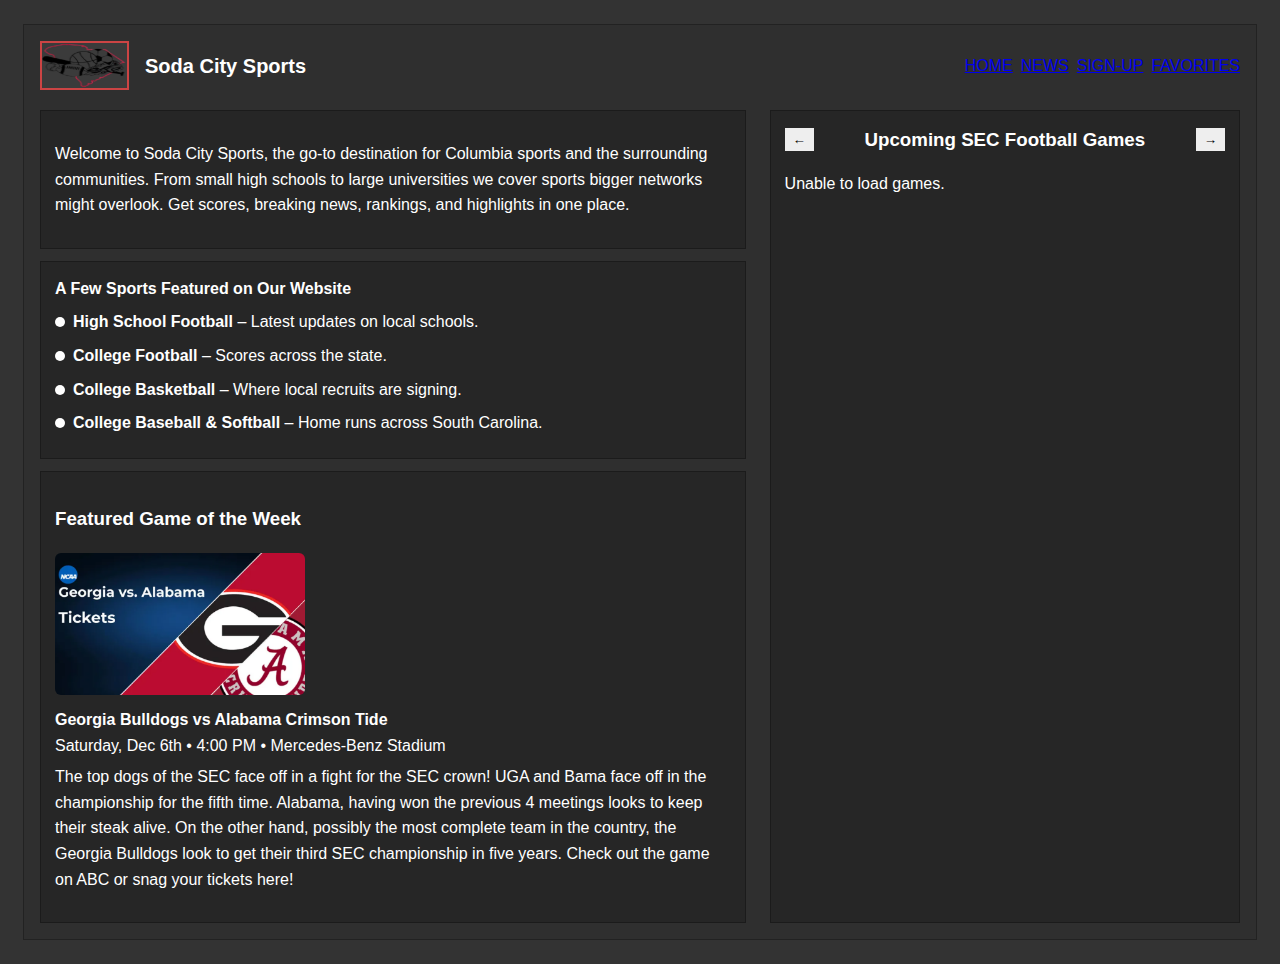
<file: index.html>
<!DOCTYPE html>
<html lang="en">
<head>
  <meta charset="utf-8" />
  <meta name="viewport" content="width=device-width, initial-scale=1" />
  <title>Soda City Sports</title>

  <link rel="stylesheet" href="styles.css">
</head>
<body>
  <div class="container">
    <header class="top">
      <img src="images/sodaCitysportslogo.png" alt="Soda City Sports logo" class ="logo">
      <h1>Soda City Sports</h1>
      <nav aria-label="Main">
        <a href="index.html"> HOME</a>
        <a href="newspage.html">NEWS</a>
        <a href="sign-up.html">SIGN-UP</a>
        <a href="favorites.html">FAVORITES</a>
      </nav>
    </header>

    <section class="grid">
      <!-- Left column -->
      <div>
        <div class="card">
          <p>
            Welcome to Soda City Sports, the go-to destination for Columbia sports and the
            surrounding communities. From small high schools to large universities we cover sports
            bigger networks might overlook. Get scores, breaking news, rankings, and highlights in one place.
          </p>
        </div>

        <div class="card" style="margin-top:12px">
          <strong>A Few Sports Featured on Our Website</strong>
          <ul class="bullets">
            <li><span class="dot"></span><div><strong>High School Football</strong> – Latest updates on local schools.</div></li>
            <li><span class="dot"></span><div><strong>College Football</strong> – Scores across the state.</div></li>
            <li><span class="dot"></span><div><strong>College Basketball</strong> – Where local recruits are signing.</div></li>
            <li><span class="dot"></span><div><strong>College Baseball & Softball</strong> – Home runs across South Carolina.</div></li>
          </ul>
        </div>

        
        <section class="card" style="margin-top:12px;">
          <h3>Featured Game of the Week</h3>
          
          <div style="display:flex; gap:12px; align-items:center; flex-wrap:wrap;">
            <img src="images/UGAvsBAMA.png" 
                  alt="Featured Game of the Week"
                  style="width:250px; border-radius:6px; object-fit:cover;">

            <div>
              <p style="margin:0;">
                <strong>Georgia Bulldogs vs Alabama Crimson Tide</strong><br>
                Saturday, Dec 6th • 4:00 PM • Mercedes-Benz Stadium
              </p>
              <p style="margin-top:6px;">
                The top dogs of the SEC face off in a fight for the SEC crown! UGA and Bama face off in the championship for the fifth time.
                Alabama, having won the previous 4 meetings looks to keep their steak alive. On the other hand, possibly the most complete team 
                in the country, the Georgia Bulldogs look to get their third SEC championship in five years. Check out the game on ABC or snag your tickets here!
              </p>
            </div>
          </div>
        </section>
      </div>

    
      <aside class="panel">

        <div style="display:flex; align-items:center; justify-content:space-between; margin-bottom:8px;">
          <button id="sport-prev" style="border:none; background:#eee; padding:4px 8px; cursor:pointer;">←</button>
          <h3 id="sport-title" style="margin:0; text-align:center; flex:1;">
            Upcoming SEC Football Games
          </h3>
          <button id="sport-next" style="border:none; background:#eee; padding:4px 8px; cursor:pointer;">→</button>
        </div>

        <div id="sport-football" class="sport-panel">
          <div id="sec-football">Loading SEC football games...</div>
        </div>

        <div id="sport-mbb" class="sport-panel" style="display:none;">
          <div id="sec-mbb">Loading SEC men’s basketball games...</div>
        </div>

        <div id="sport-wbb" class="sport-panel" style="display:none;">
          <div id="sec-wbb">Loading SEC women’s basketball games...</div>
        </div>

      </aside>
    </section>
  </div>

<script>
  function formatDateTime(isoString) {
    const d = new Date(isoString);
    if (Number.isNaN(d.getTime())) return isoString || "";

    const date = d.toLocaleDateString(undefined, { month: "short", day: "numeric" });
    const time = d.toLocaleTimeString(undefined, { hour: "numeric", minute: "2-digit" });

    return date + " • " + time;
  }

  const SPORTS = [
    {
      id: "sport-football",
      containerId: "sec-football",
      title: "Upcoming SEC Football Games",
      url: "https://site.api.espn.com/apis/site/v2/sports/football/college-football/scoreboard?groups=8"
    },
    {
      id: "sport-mbb",
      containerId: "sec-mbb",
      title: "Upcoming SEC Men’s Basketball Games",
      url: "https://site.api.espn.com/apis/site/v2/sports/basketball/mens-college-basketball/scoreboard?groups=23"
    },
    {
      id: "sport-wbb",
      containerId: "sec-wbb",
      title: "Upcoming SEC Women’s Basketball Games",
      url: "https://site.api.espn.com/apis/site/v2/sports/basketball/womens-college-basketball/scoreboard?groups=23"
    }
  ];

  async function loadSecGames(sport) {
    const container = document.getElementById(sport.containerId);
    if (!container) return;

    try {
      const res = await fetch(sport.url);
      if (!res.ok) throw new Error("HTTP " + res.status);

      const data = await res.json();
      const events = data.events || [];

      if (!events.length) {
        container.innerHTML = "<p>No games this week.</p>";
        return;
      }

      const upcoming = events.filter(ev => {
        const comp = ev.competitions?.[0];
        const state = comp?.status?.type?.state;
        return state === "pre" || state === "in";
      });

      const gamesToShow = (upcoming.length ? upcoming : events).slice(0, 5);

      let html = "";
      gamesToShow.forEach(ev => {
        const comp = ev.competitions?.[0];
        if (!comp) return;

        const home = comp.competitors.find(c => c.homeAway === "home");
        const away = comp.competitors.find(c => c.homeAway === "away");

        html += `
          <div style="border-bottom:1px solid #ddd; padding:6px 0; font-size:0.9rem;">
            <strong>${away?.team?.displayName || "Away"}</strong>
            @
            <strong>${home?.team?.displayName || "Home"}</strong><br>
            <small>${formatDateTime(ev.date)}</small>
          </div>
        `;
      });

      container.innerHTML = html;
    } catch (err) {
      console.error("SEC Error:", err);
      container.innerHTML = "<p>Unable to load games.</p>";
    }
  }

  let currentSport = 0;

  function showSport(i) {
    SPORTS.forEach((sport, idx) => {
      document.getElementById(sport.id).style.display = idx === i ? "block" : "none";
    });
    document.getElementById("sport-title").textContent = SPORTS[i].title;
    currentSport = i;
  }

  function nextSport() {
    showSport((currentSport + 1) % SPORTS.length);
  }

  function prevSport() {
    showSport((currentSport - 1 + SPORTS.length) % SPORTS.length);
  }

  document.addEventListener("DOMContentLoaded", () => {
    SPORTS.forEach(loadSecGames);

    document.getElementById("sport-next").addEventListener("click", nextSport);
    document.getElementById("sport-prev").addEventListener("click", prevSport);

    showSport(0);
  });
</script>

</body>
</html>
</file>
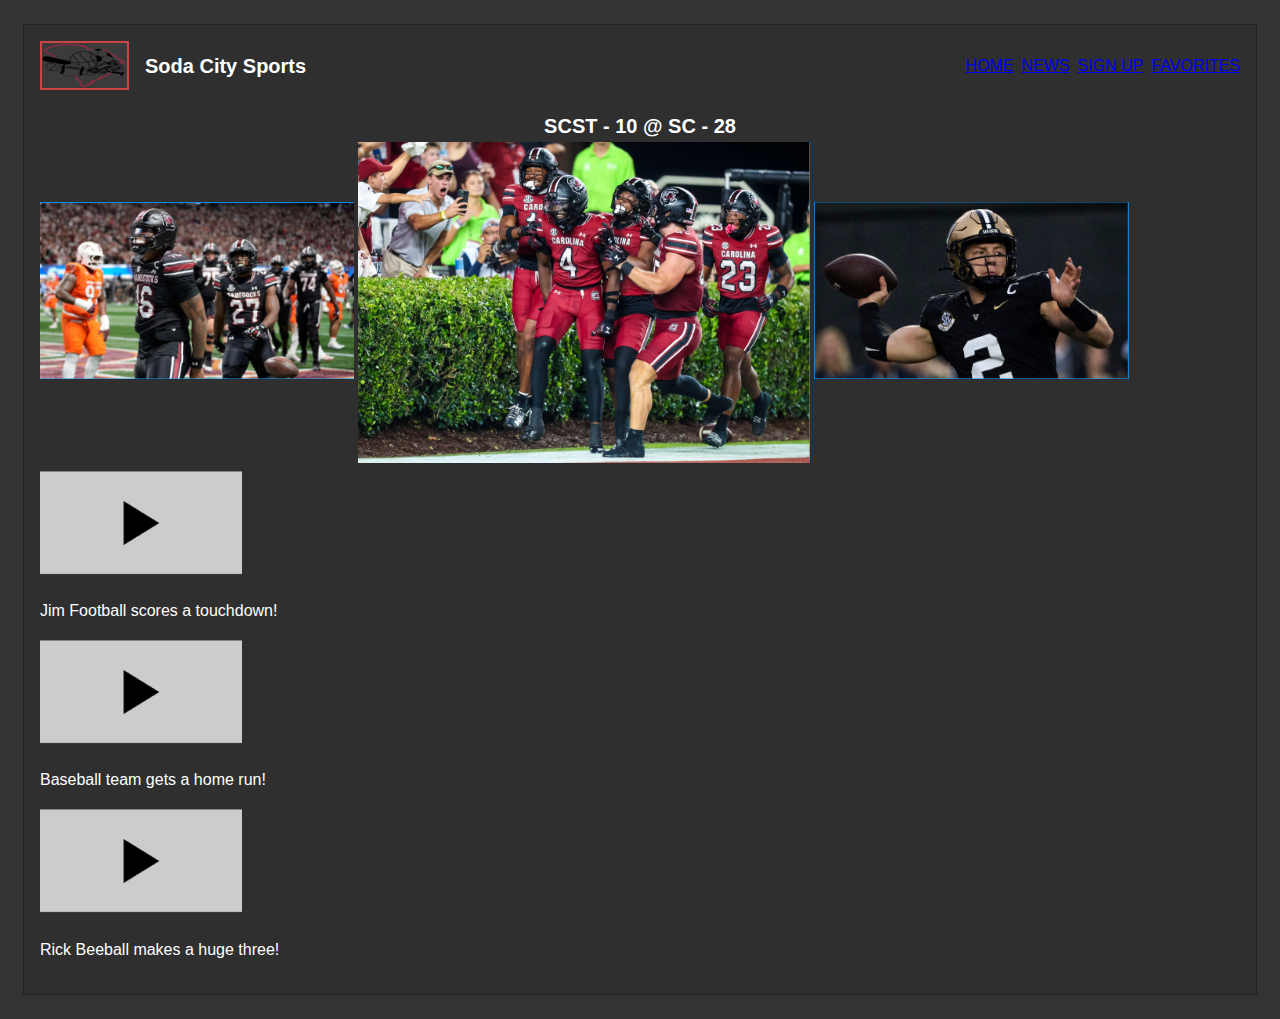
<file: favorites.html>
<!DOCTYPE html>
<html lang="en">
<head>
    <meta charset="utf-8">
    <meta name="viewport" content="width=device-width, initial-scale=1">
    <title>Soda City Sports Favorites</title>
    <link rel="stylesheet" href="styles.css">
    <style>
            .score h1 {
               text-align: center;
            }
            .articles {
                margin:auto
            }
            .articles .left, .right{
                height: 177px;
                padding-bottom: 7%;
            }
            .articles .mid {
                height: 321px;
            }
    </style>
</head>

<body>
    <div class="container">
        <header class="top">
            <img src="images/sodaCitysportslogo.png" alt="Soda City Sports logo" class ="logo">
            <h1>Soda City Sports</h1>
            <nav aria-label="main">
                <a href="index.html">HOME</a>
                <a href="newspage.html">NEWS</a>
                <a href="sign-up.html">SIGN UP</a>
                <a href="favorites.html">FAVORITES</a>
            </nav>
        </header>
        <div class="score">
            <h1>SCST - 10 @ SC - 28</h1>
        </div>
        <div class="articles">
            <img src="images/VT-win.png" alt ="Sellers celebrates a touchdown." class ="left">
            <img src="images/middle.png" alt ="SC players celebrate after scoring." class="mid">
            <img src="images/pavia.png" alt ="Vanderbilt quarterback Diego Pavia." class="right">
        </div>
        <div class="highlights">
            <img src="images/vid-placeholder.png" alt="A placeholder thumbnail for highlight videos." class="thumb">
            <p>Jim Football scores a touchdown!</p>
            <img src="images/vid-placeholder.png" alt="A placeholder thumbnail for highlight videos." class="thumb">
            <p>Baseball team gets a home run!</p>
            <img src="images/vid-placeholder.png" alt="A placeholder thumbnail for highlight videos." class="thumb">
            <p>Rick Beeball makes a huge three!</p>
        </div>
    </body>
</div>
</html>
</file>
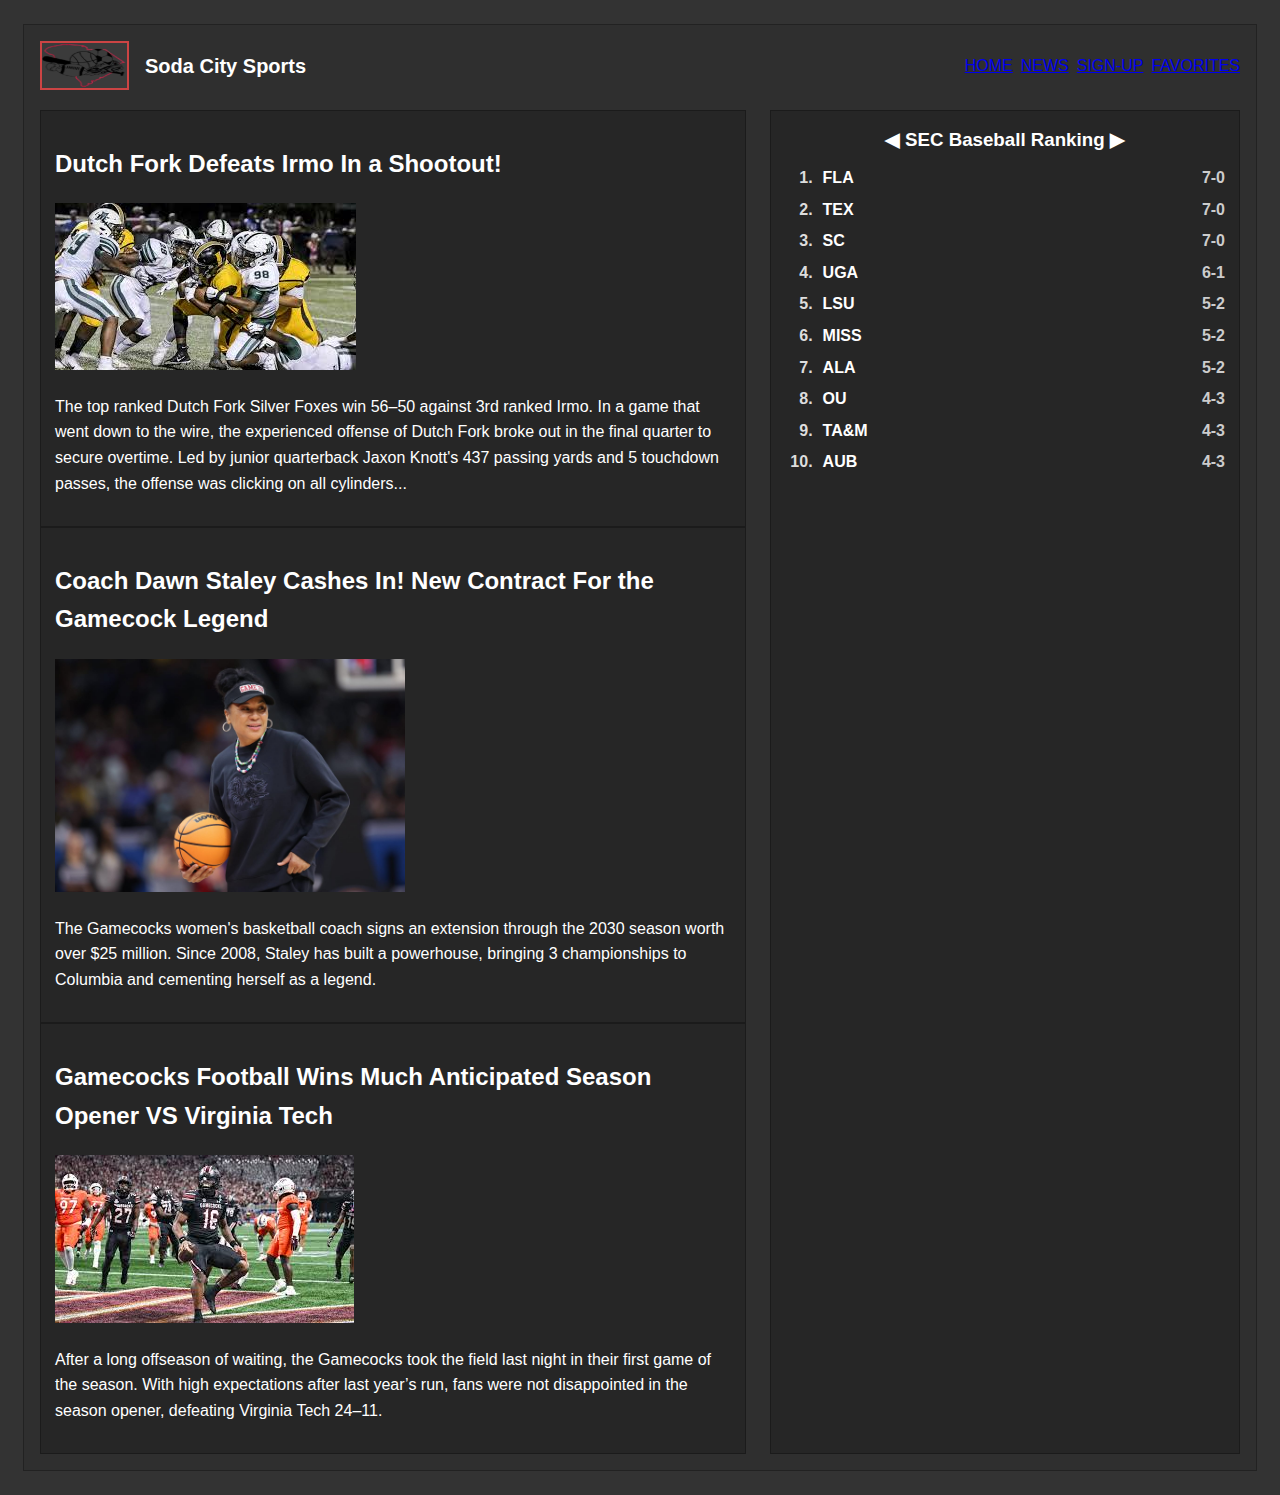
<file: newspage.html>
<!DOCTYPE html>
<html lang="en">
<head>
  <meta charset="utf-8" />
  <title>Soda City Sports — News</title>
  <link rel="stylesheet" href="styles.css" />
</head>
<body>
  <div class="container">

    
    <header class="top">
      <img class="logo" src="images/sodaCitysportslogo.png" alt="Soda City Sports logo" />
      <h1>Soda City Sports</h1>

      <nav aria-label="Main">
        <a href="index.html"> HOME</a>
        <a href="newspage.html">NEWS</a>
        <a href="sign-up.html">SIGN-UP</a>
        <a href="favorites.html">FAVORITES</a>
      </nav>
    </header>

    
    <main class="grid">
      
      <section aria-label="Top Stories">

        <article class="card">
          <h2>Dutch Fork Defeats Irmo In a Shootout!</h2>
          <img src="images/irmofootball.jpg" alt="Dutch Fork vs. Irmo game action" />
          <p>
            The top ranked Dutch Fork Silver Foxes win 56–50 against 3rd ranked Irmo. In a game
            that went down to the wire, the experienced offense of Dutch Fork broke out in the
            final quarter to secure overtime. Led by junior quarterback Jaxon Knott's 437 passing
            yards and 5 touchdown passes, the offense was clicking on all cylinders...
          </p>
        </article>

        <article class="card">
          <h2>Coach Dawn Staley Cashes In! New Contract For the Gamecock Legend</h2>
          <img src="images/dawnstaley.jpg" width="350px" alt="Coach Dawn Staley celebrates" />
            
          <p>
            The Gamecocks women's basketball coach signs an extension through the 2030 season worth
            over $25 million. Since 2008, Staley has built a powerhouse, bringing 3 championships
            to Columbia and cementing herself as a legend.
          </p>
        </article>

        <article class="card">
          <h2>Gamecocks Football Wins Much Anticipated Season Opener VS Virginia Tech</h2>
          <img src="images/sellersimg.jpg" alt="South Carolina football game" />
          <p>
            After a long offseason of waiting, the Gamecocks took the field last night in their
            first game of the season. With high expectations after last year’s run, fans were not
            disappointed in the season opener, defeating Virginia Tech 24–11.
          </p>
        </article>

      </section>

      
      <aside class="panel" aria-label="Rankings">
        <h3>
          <span aria-hidden="true">◀</span>
          SEC Baseball Ranking
          <span aria-hidden="true">▶</span>
        </h3>

        <ol class="rank">
          <li><span class="num">1.</span> <span class="team">FLA</span>  <span class="rec">7-0</span></li>
          <li><span class="num">2.</span> <span class="team">TEX</span>  <span class="rec">7-0</span></li>
          <li><span class="num">3.</span> <span class="team">SC</span>   <span class="rec">7-0</span></li>
          <li><span class="num">4.</span> <span class="team">UGA</span>  <span class="rec">6-1</span></li>
          <li><span class="num">5.</span> <span class="team">LSU</span>  <span class="rec">5-2</span></li>
          <li><span class="num">6.</span> <span class="team">MISS</span> <span class="rec">5-2</span></li>
          <li><span class="num">7.</span> <span class="team">ALA</span>  <span class="rec">5-2</span></li>
          <li><span class="num">8.</span> <span class="team">OU</span>   <span class="rec">4-3</span></li>
          <li><span class="num">9.</span> <span class="team">TA&amp;M</span> <span class="rec">4-3</span></li>
          <li><span class="num">10.</span> <span class="team">AUB</span> <span class="rec">4-3</span></li>
        </ol>
      </aside>
    </main>

  </div>
</body>
</html>
</file>
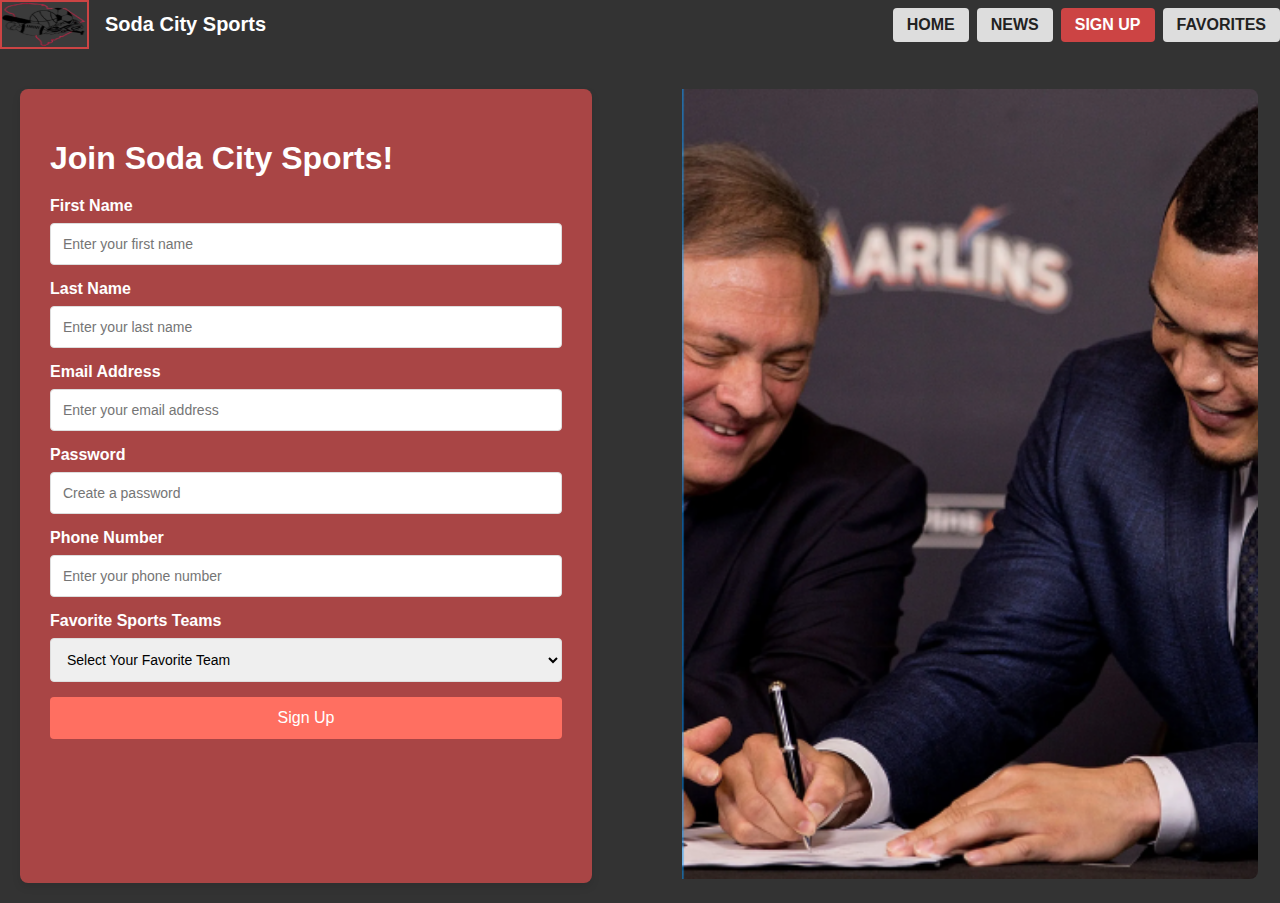
<file: sign-up.html>
<!DOCTYPE html>
<html lang="en">
<head>
    <meta charset="UTF-8">
    <meta name="viewport" content="width=device-width, initial-scale=1.0">
    <title>Soda City Sports Signup</title>
    <style>
        body {
            font-family: Arial, sans-serif;
            background-color: #333;
            margin: 0;
            padding: 0;
        }
        .top {
            display: flex;
            align-items: center;
            gap: 16px; 
            margin-bottom: 20px;
        }
        .logo {
            width: 85px;
            height: 45px;
            background: #1e1e1e;
            border: 2px 
            solid #c44;
        }
        .top h1 { margin: 0;
            font-size: 20px;
        }
        nav { margin-left: auto;
            display: flex;
            gap:8px;
        }
        nav span{padding: 8px 14px;
            border-radius: 4px;
            background: #ddd;
            color: #222;
            font-weight: bold;
        }
        nav .active{
            background :#c44;
            color: #fff
        }
        .container {
            width: 100%;
            max-width: 1440px;
            margin: 0 auto;
            padding: 20px;
            display: flex;
            justify-content: flex-start;
        }
        .signup-box {
            width: 40%; /* 40% width of the screen */
            background-color: #A94545;
            color: white;
            padding: 30px;
            border-radius: 8px;
            box-shadow: 0 4px 8px rgba(0, 0, 0, 0.1);
        }
        .sign {
            
            width: 576px;
            padding-left: 90px;
            border-radius: 8px;
        }
        h1 {
            text-align: left;
            color: white;
            font-size: 2em;
            margin-bottom: 20px;
        }
        form {
            display: flex;
            flex-direction: column;
        }
        label {
            margin-bottom: 8px;
            font-weight: bold;
            color: white;
        }
        input, select {
            padding: 12px;
            margin-bottom: 15px;
            border: 1px solid #ddd;
            border-radius: 4px;
            font-size: 14px;
        }
        input[type="submit"] {
            background-color: #FF6F61; /* Lighter red for button */
            color: white;
            border: none;
            cursor: pointer;
            font-size: 16px;
        }
        input[type="submit"]:hover {
            background-color: #FF4F3B;
        }
    </style>
</head>
<body>

    <header class="top">
            <img src="sodaCitysportslogo.png" alt="Soda City Sports logo" class ="logo">
            <h1>Soda City Sports</h1>
            <nav aria-label="main">
                <span>HOME</span>
                <span>NEWS</span>
                <span class="active">SIGN UP</span>
                <span>FAVORITES</span>
            </nav>
        </header>
    <div class="container">
        <div class="signup-box">
            <h1>Join Soda City Sports!</h1>
            <form action="/signup" method="POST">
                <!-- First Name -->
                <label for="first_name">First Name</label>
                <input type="text" id="first_name" name="first_name" required placeholder="Enter your first name">

                <!-- Last Name -->
                <label for="last_name">Last Name</label>
                <input type="text" id="last_name" name="last_name" required placeholder="Enter your last name">

                <!-- Email Address -->
                <label for="email">Email Address</label>
                <input type="email" id="email" name="email" required placeholder="Enter your email address">

                <!-- Password -->
                <label for="password">Password</label>
                <input type="password" id="password" name="password" required placeholder="Create a password">

                <!-- Phone Number -->
                <label for="phone">Phone Number</label>
                <input type="tel" id="phone" name="phone" required placeholder="Enter your phone number">

                <!-- Favorite Teams -->
                <label for="teams">Favorite Sports Teams</label>
                <select id="teams" name="teams" required>
                    <option value="">Select Your Favorite Team</option>
                    <option value="team_1">Team 1</option>
                    <option value="team_2">Team 2</option>
                    <option value="team_3">Team 3</option>
                    <option value="team_4">Team 4</option>
                    <option value="team_5">Team 5</option>
                </select>

                <!-- Submit Button -->
                <input type="submit" value="Sign Up">
            </form>
        </div>
        <div class="image">
            <img src="images/sign.png" alt="A player signs a contract while smiling" class ="sign">
        </div>
    </div>

</body>
</html>
</file>
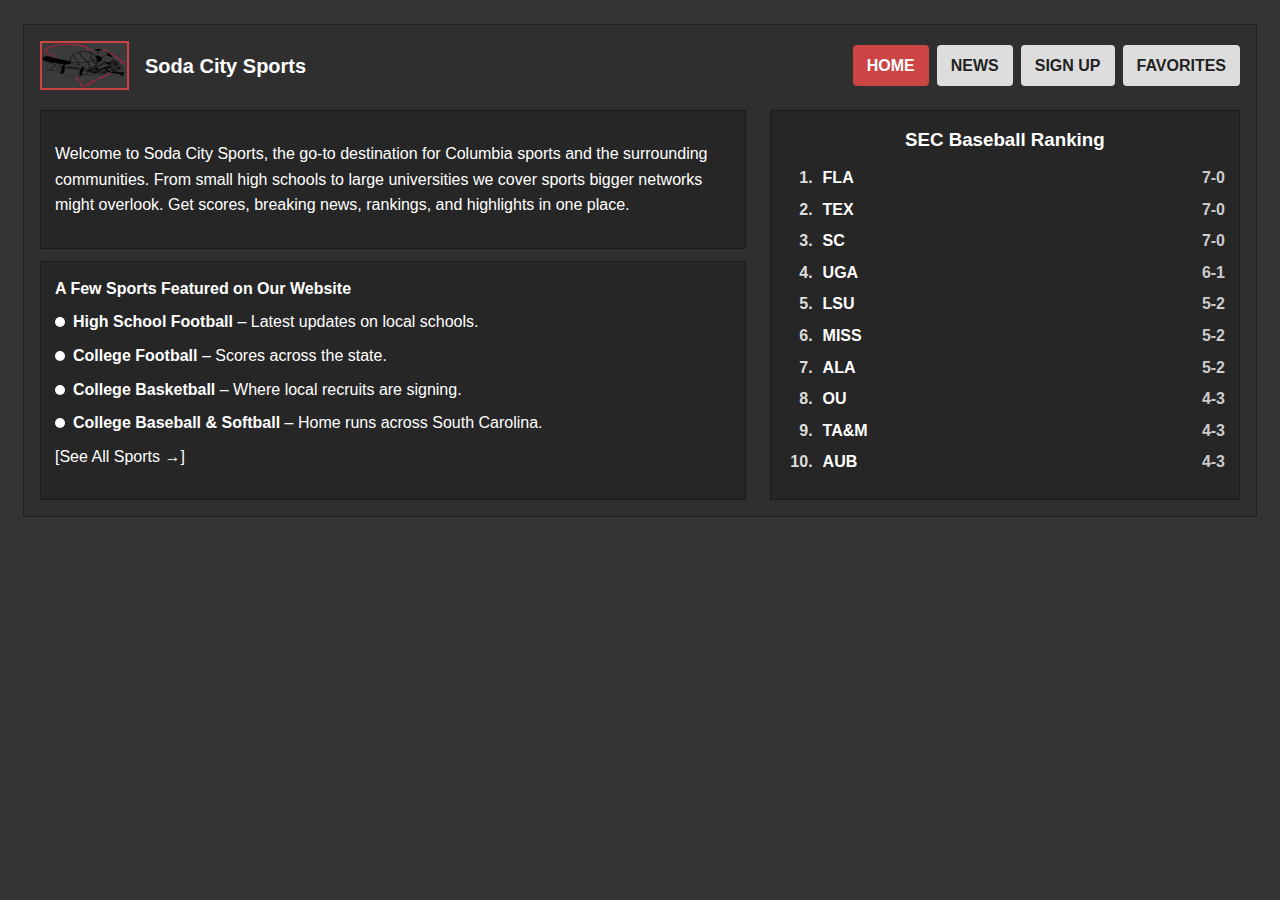
<file: sodacity copy.html>
<!DOCTYPE html>
<html lang="en">
<head>
  <meta charset="utf-8" />
  <meta name="viewport" content="width=device-width, initial-scale=1" />
  <title>Soda City Sports</title>


  <link rel="stylesheet" href="styles.css">
</head>
<body>
  <div class="container">
    <header class="top">
      <img src="sodaCitysportslogo.png" alt="Soda City Sports logo" class ="logo">
      <h1>Soda City Sports</h1>
      <nav aria-label="main">
        <span class="active">HOME</span>
        <span>NEWS</span>
        <span>SIGN UP</span>
        <span>FAVORITES</span>
      </nav>
    </header>

    <section class="grid">
      <!-- Left column -->
      <div>
        <div class="card">
          <p>
            Welcome to Soda City Sports, the go-to destination for Columbia sports and the
            surrounding communities. From small high schools to large universities we cover sports
            bigger networks might overlook. Get scores, breaking news, rankings, and highlights in one place.
          </p>
        </div>

        <div class="card" style="margin-top:12px">
          <strong>A Few Sports Featured on Our Website</strong>
          <ul class="bullets">
            <li><span class="dot"></span><div><strong>High School Football</strong> – Latest updates on local schools.</div></li>
            <li><span class="dot"></span><div><strong>College Football</strong> – Scores across the state.</div></li>
            <li><span class="dot"></span><div><strong>College Basketball</strong> – Where local recruits are signing.</div></li>
            <li><span class="dot"></span><div><strong>College Baseball & Softball</strong> – Home runs across South Carolina.</div></li>
          </ul>
          <p style="margin-top:8px">[See All Sports →]</p>
        </div>
      </div>

      <!-- Right column -->
      <aside class="panel">
        <h3>SEC Baseball Ranking</h3>
        <ol class="rank">
          <li><span class="num">1.</span><span class="team">FLA</span> <span class="rec">7-0</span></li>
          <li><span class="num">2.</span><span class="team">TEX</span> <span class="rec">7-0</span></li>
          <li><span class="num">3.</span><span class="team">SC</span>  <span class="rec">7-0</span></li>
          <li><span class="num">4.</span><span class="team">UGA</span> <span class="rec">6-1</span></li>
          <li><span class="num">5.</span><span class="team">LSU</span> <span class="rec">5-2</span></li>
          <li><span class="num">6.</span><span class="team">MISS</span><span class="rec">5-2</span></li>
          <li><span class="num">7.</span><span class="team">ALA</span> <span class="rec">5-2</span></li>
          <li><span class="num">8.</span><span class="team">OU</span>  <span class="rec">4-3</span></li>
          <li><span class="num">9.</span><span class="team">TA&amp;M</span><span class="rec">4-3</span></li>
          <li><span class="num">10.</span><span class="team">AUB</span><span class="rec">4-3</span></li>
        </ol>
      </aside>
    </section>
  </div>
</body>
</html>
</file>
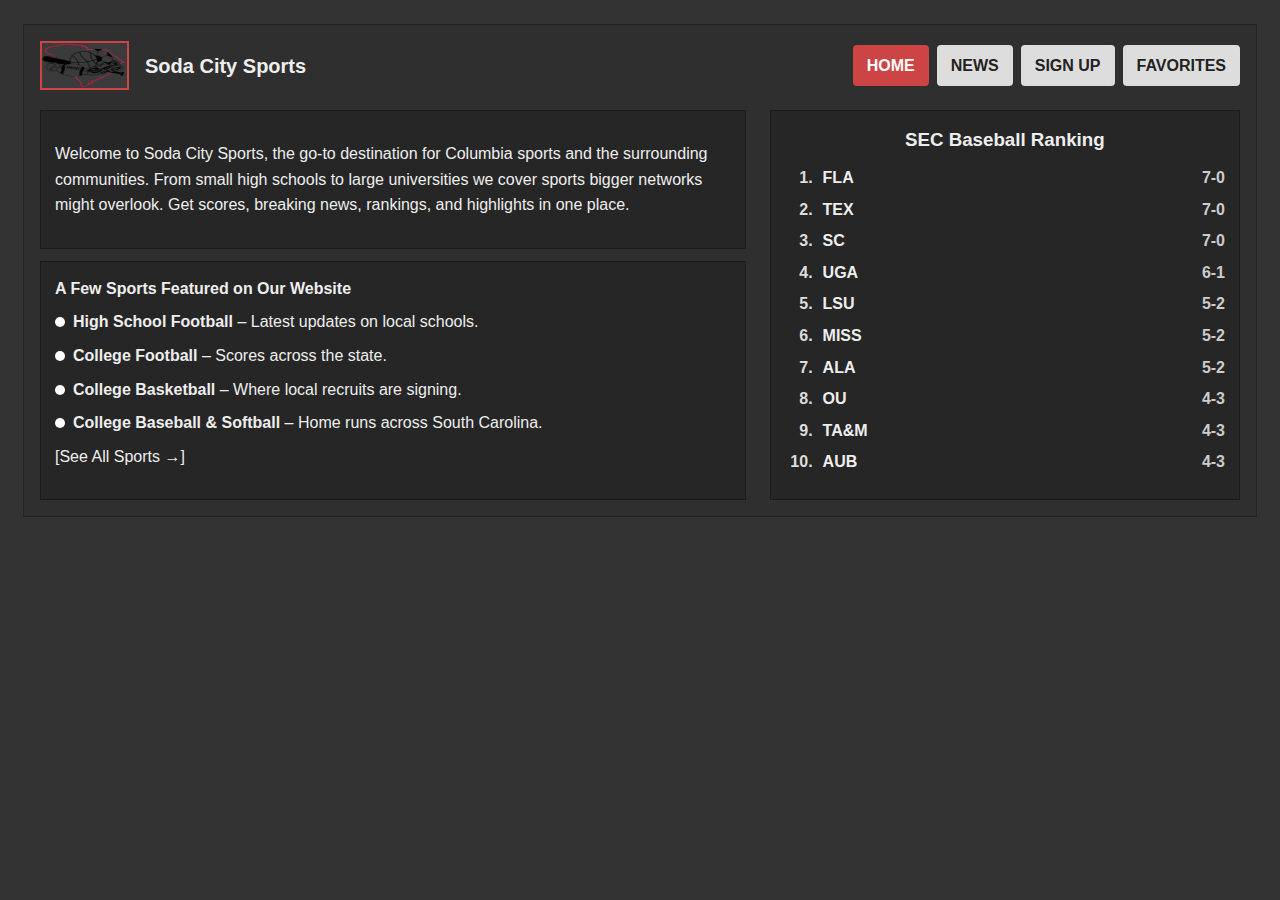
<file: sodacity.html>
<!DOCTYPE html>
<html lang="en">
<head>
<meta charset="utf-8" />
<meta name="viewport" content="width=device-width, initial-scale=1" />
<title>Soda City Sports</title>
<style>
  /* Basic look */
  body{margin:0;background:#333;color:#eee;font:16px/1.6 Arial,Helvetica,sans-serif}
  .container{max-width:1200px;margin:24px auto;padding:16px;border:1px solid #222;background:#2f2f2f}
  /* Header + nav */
  .top{display:flex;align-items:center;gap:16px;margin-bottom:20px}
  .logo{width:85px;height:45px;background:#1e1e1e;border:2px solid #c44}
  h1{margin:0;font-size:20px}
  nav{margin-left:auto;display:flex;gap:8px}
  nav span{padding:8px 14px;border-radius:4px;background:#ddd;color:#222;font-weight:bold}
  nav .active{background:#c44;color:#fff}
  /* Two columns */
  .grid{display:grid;grid-template-columns:1.2fr .8fr;gap:24px}
  @media (max-width:900px){.grid{grid-template-columns:1fr}}
  /* Left */
  .card{background:#262626;border:1px solid #1b1b1b;padding:14px}
  .bullets{list-style:none;padding:0;margin:8px 0 0}
  .bullets li{display:flex;gap:8px;margin:8px 0}
  .dot{width:10px;height:10px;border-radius:50%;background:#fff;flex:0 0 10px;margin-top:.5em}
  /* Right rankings */
  .panel{background:#262626;border:1px solid #1b1b1b;padding:14px}
  .panel h3{margin:0 0 10px;text-align:center}
  .rank{list-style:none;padding:0;margin:0}
  .rank li{display:flex;gap:10px;align-items:baseline;margin:6px 0;font-weight:bold}
  .num{width:28px;text-align:right;color:#ddd}
  .team{flex:1}
  .rec{color:#ccc}
</style>
</head>
<body>
  <div class="container">
    <header class="top">
      <img src="sodaCitysportslogo.png" alt="Soda City Sports logo" class ="logo">
      <h1>Soda City Sports</h1>
      <nav aria-label="main">
        <span class="active">HOME</span>
        <span>NEWS</span>
        <span>SIGN UP</span>
        <span>FAVORITES</span>
      </nav>
    </header>

    <section class="grid">
      <!-- Left column -->
      <div>
        <div class="card">
          <p>
            Welcome to Soda City Sports, the go-to destination for Columbia sports and the
            surrounding communities. From small high schools to large universities we cover sports
            bigger networks might overlook. Get scores, breaking news, rankings, and highlights in one place.
          </p>
        </div>

        <div class="card" style="margin-top:12px">
          <strong>A Few Sports Featured on Our Website</strong>
          <ul class="bullets">
            <li><span class="dot"></span><div><strong>High School Football</strong> – Latest updates on local schools.</div></li>
            <li><span class="dot"></span><div><strong>College Football</strong> – Scores across the state.</div></li>
            <li><span class="dot"></span><div><strong>College Basketball</strong> – Where local recruits are signing.</div></li>
            <li><span class="dot"></span><div><strong>College Baseball & Softball</strong> – Home runs across South Carolina.</div></li>
          </ul>
          <p style="margin-top:8px">[See All Sports →]</p>
        </div>
      </div>

      <!-- Right column -->
      <aside class="panel">
        <h3>SEC Baseball Ranking</h3>
        <ol class="rank">
          <li><span class="num">1.</span><span class="team">FLA</span> <span class="rec">7-0</span></li>
          <li><span class="num">2.</span><span class="team">TEX</span> <span class="rec">7-0</span></li>
          <li><span class="num">3.</span><span class="team">SC</span>  <span class="rec">7-0</span></li>
          <li><span class="num">4.</span><span class="team">UGA</span> <span class="rec">6-1</span></li>
          <li><span class="num">5.</span><span class="team">LSU</span> <span class="rec">5-2</span></li>
          <li><span class="num">6.</span><span class="team">MISS</span><span class="rec">5-2</span></li>
          <li><span class="num">7.</span><span class="team">ALA</span> <span class="rec">5-2</span></li>
          <li><span class="num">8.</span><span class="team">OU</span>  <span class="rec">4-3</span></li>
          <li><span class="num">9.</span><span class="team">TA&amp;M</span><span class="rec">4-3</span></li>
          <li><span class="num">10.</span><span class="team">AUB</span><span class="rec">4-3</span></li>
        </ol>
      </aside>
    </section>
  </div>
</body>
</html>
</file>
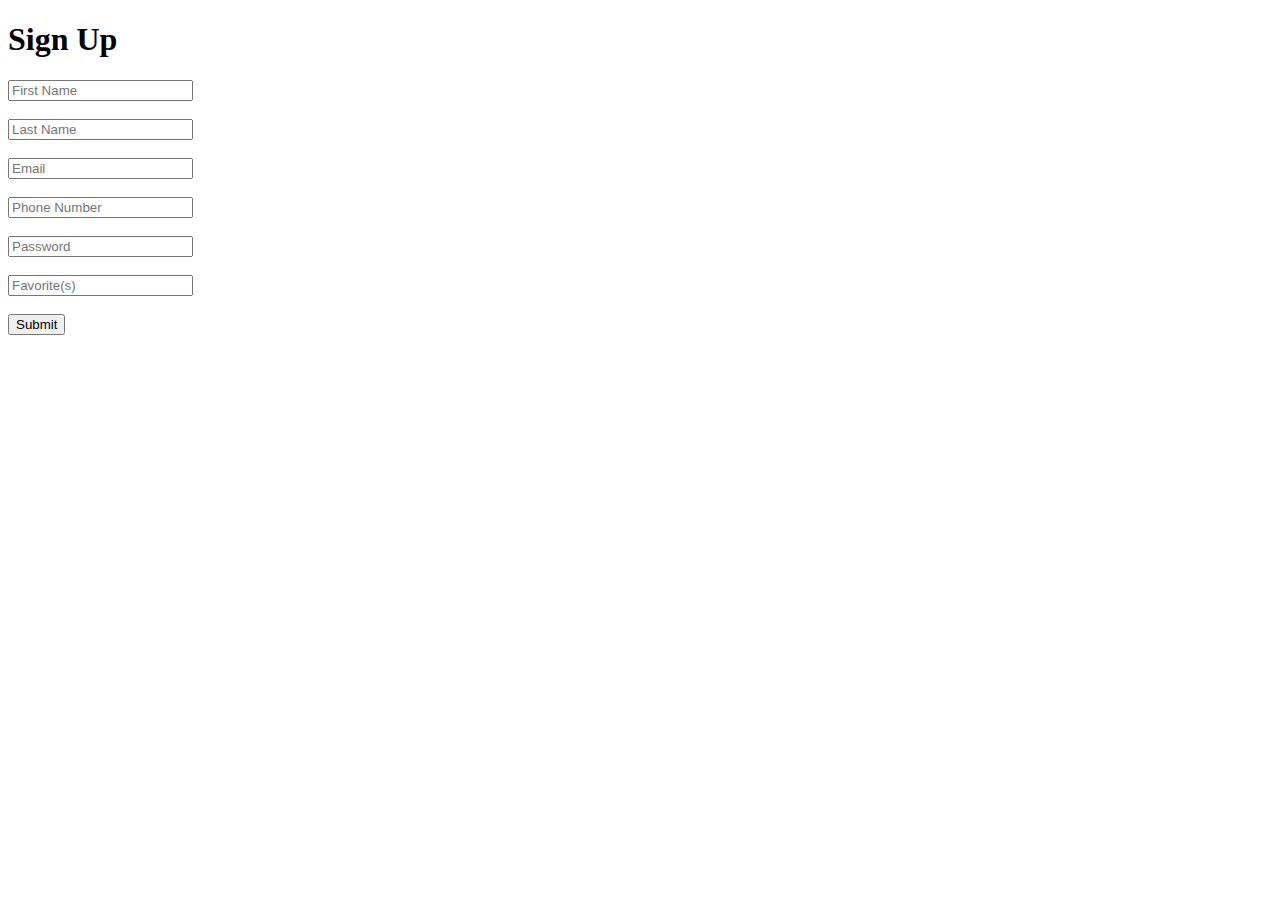
<file: starterjs.html>
<!DOCTYPE html>
<html>
<head>
  <title>Simple Form Validation</title>
  <meta charset="UTF-8">
  <script>
    function validateForm() {
      let first = document.getElementById("first").value;
      let last = document.getElementById("last").value;
      let email = document.getElementById("email").value;
      let phone = document.getElementById("phone").value;
      let password = document.getElementById("password").value;
      let favorites = document.getElementById("favorites").value;

      if (!first || !last || !email || !phone || !password ) {
        alert("Please fill out all fields");
        return false;
      }

      if (!email.includes("@")) {
        alert("Please enter a valid email");
        return false;
      }

      if (phone.length < 10) {
        alert("Phone number must be at least 10 digits");
        return false;
      }

      if (password.length < 6) {
        alert("Password must be at least 6 characters");
        return false;
      }

      return true;
    }
  </script>
</head>
<body>
  <h1>Sign Up</h1>
  <form onsubmit="return validateForm()">
    <input type="text" id="first" placeholder="First Name"><br><br>
    <input type="text" id="last" placeholder="Last Name"><br><br>
    <input type="text" id="email" placeholder="Email"><br><br>
    <input type="text" id="phone" placeholder="Phone Number"><br><br>
    <input type="password" id="password" placeholder="Password"><br><br>
    <input type="text" id="favorites" placeholder="Favorite(s)"><br><br>
    <input type="submit" value="Submit">
  </form>
</body>
</html>
</file>
<file: styles.css>
/* ===== Base ===== */
body{
  margin:0;
  background:#333;
  color: white;
  font:16px/1.6 Arial,Helvetica,sans-serif;
}

.container{
  max-width:1200px;
  margin:24px auto;
  padding:16px;
  border:1px solid #222;
  background:#2f2f2f;
}

/* ===== Header + Nav ===== */
.top{
  display:flex;
  align-items:center;
  gap:16px;
  margin-bottom:20px;
}

.logo{
  width:85px;
  height:45px;
  background:#1e1e1e;
  border:2px solid #c44;
}

h1{
  margin:0;
  font-size:20px;
}

nav{
  margin-left:auto;
  display:flex;
  gap:8px;
}

nav span{
  padding:8px 14px;
  border-radius:4px;
  background:#ddd;
  color:#222;
  font-weight:bold;
}

nav .active{
  background:#c44;
  color:#fff;
}

/* ===== Two columns ===== */
.grid{
  display:grid;
  grid-template-columns:1.2fr .8fr;
  gap:24px;
}

@media (max-width:900px){
  .grid{ grid-template-columns:1fr; }
}

/* ===== Left ===== */
.card{
  background:#262626;
  border:1px solid #1b1b1b;
  padding:14px;
}

.bullets{
  list-style:none;
  padding:0;
  margin:8px 0 0;
}

.bullets li{
  display:flex;
  gap:8px;
  margin:8px 0;
}

.dot{
  width:10px;
  height:10px;
  border-radius:50%;
  background:#fff;
  flex:0 0 10px;
  margin-top:.5em;
}

/* ===== Right rankings ===== */
.panel{
  background:#262626;
  border:1px solid #1b1b1b;
  padding:14px;
}

.panel h3{
  margin:0 0 10px;
  text-align:center;
}

.rank{
  list-style:none;
  padding:0;
  margin:0;
}

.rank li{
  display:flex;
  gap:10px;
  align-items:baseline;
  margin:6px 0;
  font-weight:bold;
}

.num{
  width:28px;
  text-align:right;
  color:#ddd;
}

.team{ flex:1; }

.rec{ color:#ccc; }
</file>
